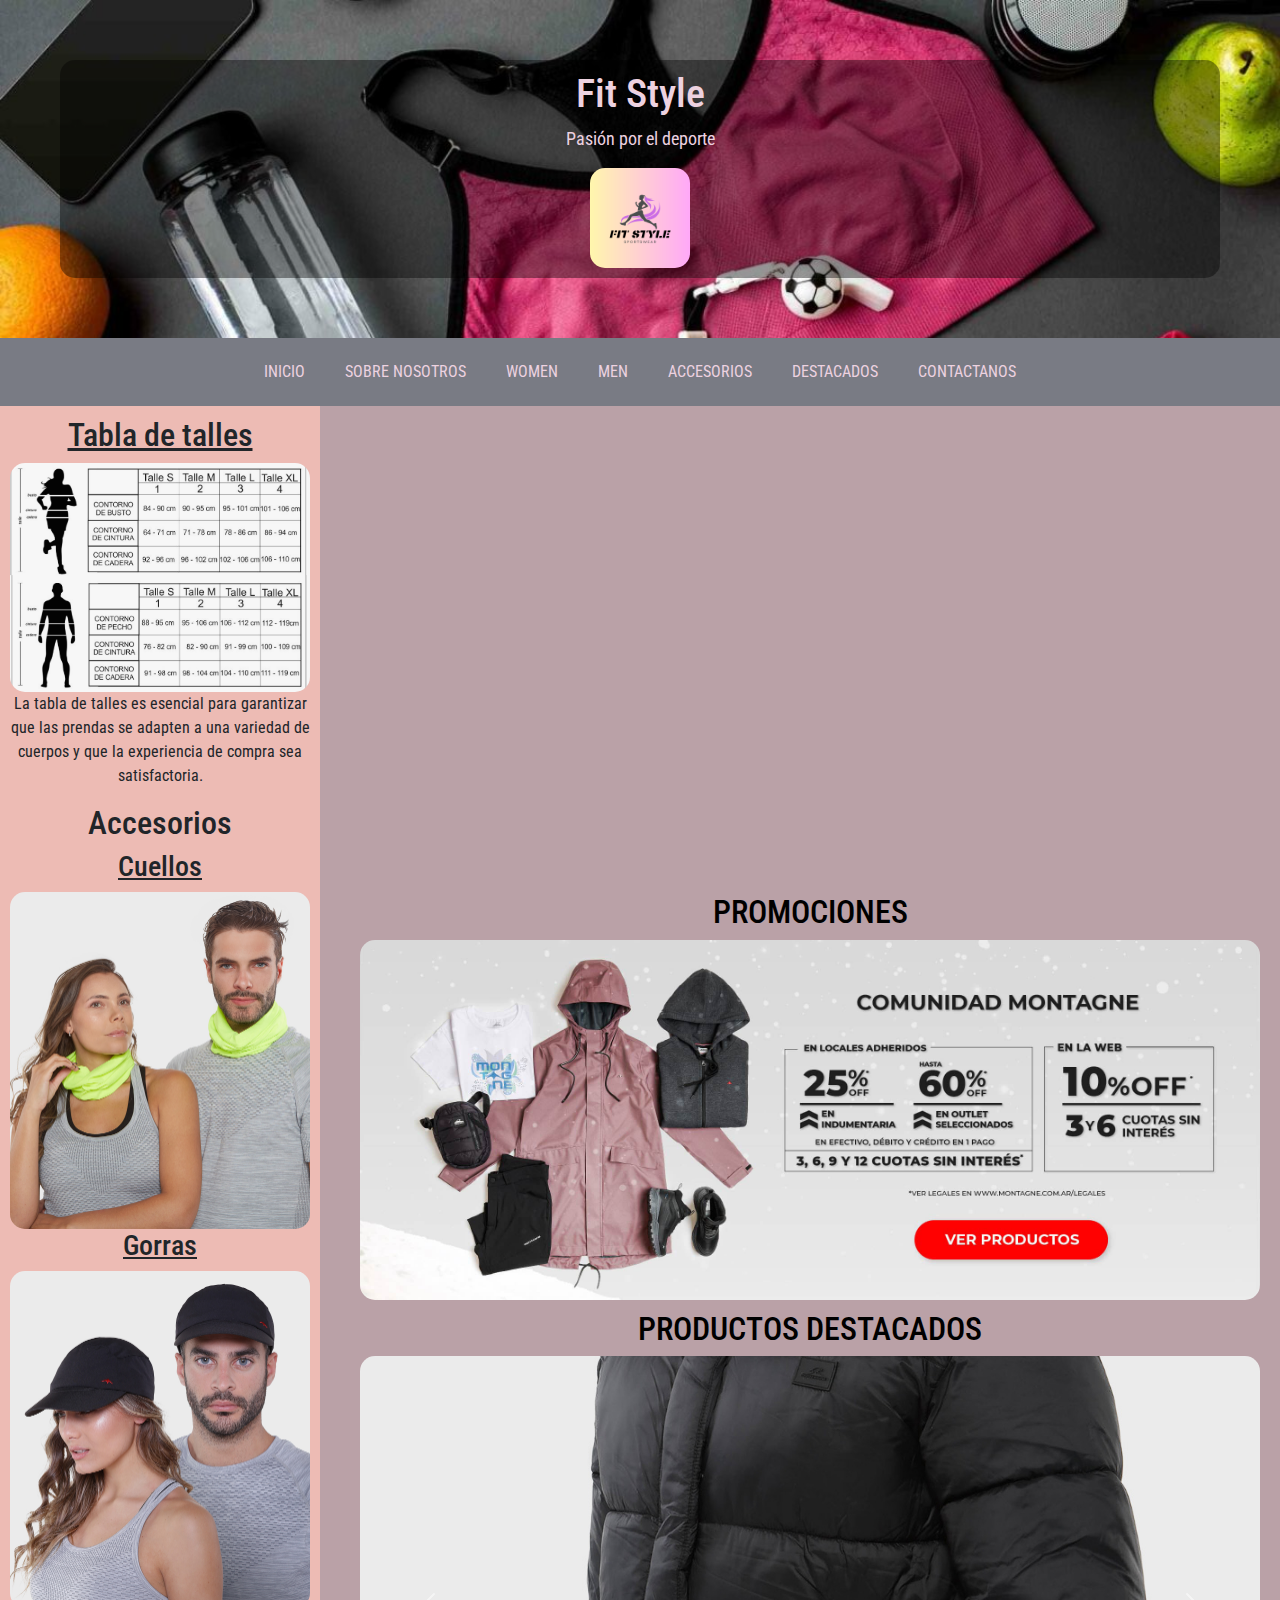
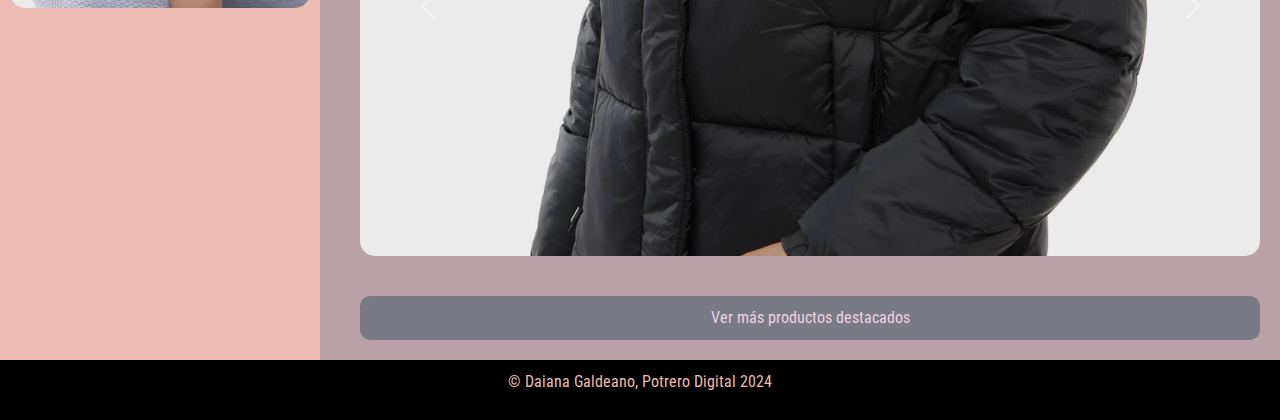
<file: index.html>
<!DOCTYPE html>
<html lang="en">
<head>
    <meta charset="UTF-8">
    <meta name="viewport" content="width=device-width, initial-scale=1.0">
    <title>Fit Style</title>
    <link href="https://cdn.jsdelivr.net/npm/bootstrap@5.3.3/dist/css/bootstrap.min.css" rel="stylesheet" integrity="sha384-QWTKZyjpPEjISv5WaRU9OFeRpok6YctnYmDr5pNlyT2bRjXh0JMhjY6hW+ALEwIH" crossorigin="anonymous">
    <link rel="icon" href="public/img/icon.png" type="image/png">
    <link rel="stylesheet" href="public/css/style.css">
</head>
<body>
    <!--HEADER-->
    <header>
        <div>
            <h1>Fit Style</h1>
            <p>Pasión por el deporte</p>
            <a href="#" class="icon"><img src="public/img/icon.png" alt=""></a>
        </div>
    </header>
    <!--BARRA NAV-->
    <nav class="navbar">
        <a href="#">INICIO</a>
        <a href="public/views/nosotros.html">SOBRE NOSOTROS</a>
        <a href="public/views/women.html">WOMEN</a>
        <a href="public/views/men.html">MEN</a>
        <a href="public/views/accesorios.html">ACCESORIOS</a>
        <a href="public/views/productos destacados.html">DESTACADOS</a>
        <a href="public/views/form.html">CONTACTANOS</a>
    </nav>
    <!--PARTE PRINCIPAL-->
    <div class="principal">
        <aside>
            <h2 class="asideTitle">Tabla de talles</h2>
            <a href="https://uvarox.com/guia-de-talles/" class="image"><img src="public/img/talles.png" alt=""></a>
            <p>La tabla de talles es esencial para garantizar que las prendas se adapten a una variedad de cuerpos y que la experiencia de compra sea satisfactoria.</p>
            <h2>Accesorios</h2>
            <h3 class="asideTitle">Cuellos</h3>
            <a href="public/views/accesorios.html" class="image"><img src="public/img/cuello-multifunctional-headwear.jpg" alt=""></a>
            <h3 class="asideTitle">Gorras</h3>
            <a href="public/views/accesorios.html" class="image"><img src="public/img/gorro-training-cap.jpg" alt=""></a>
        </aside>
        <main>
            <article>
                <div class="deporte-iframe">
                    <iframe width="560" height="315" src="https://www.youtube.com/embed/jURujyqb2CE?si=sQLCcxPqeVWb1jun" title="YouTube video player" frameborder="0" allow="accelerometer; autoplay; clipboard-write; encrypted-media; gyroscope; picture-in-picture; web-share" referrerpolicy="strict-origin-when-cross-origin" allowfullscreen></iframe>
                </div>
                <h2>PROMOCIONES</h2>
                <a href="public/views/productos destacados.html" class="image"><img src="public/img/banner-home-web-desktop-2000x800-50promo08072024.jpg" alt=""></a>
                <h2>PRODUCTOS DESTACADOS</h2>
                <div id="carouselExample" class="carousel slide" data-bs-ride="carousel">
                    <div class="carousel-inner">
                        <div class="carousel-item active">
                            <img src="public/img/abrigo.jpg" class="d-block w-100" alt="...">
                        </div>
                        <div class="carousel-item">
                            <img src="public/img/zap.jpg" class="d-block w-100" alt="...">
                        </div>
                        <div class="carousel-item">
                            <img src="public/img/campera-de-mujer-vayne.jpg" class="d-block w-100" alt="...">
                        </div>
                    </div>
                    <button class="carousel-control-prev" type="button" data-bs-target="#carouselExample" data-bs-slide="prev">
                        <span class="carousel-control-prev-icon" aria-hidden="true"></span>
                        <span class="visually-hidden">Previous</span>
                    </button>
                    <button class="carousel-control-next" type="button" data-bs-target="#carouselExample" data-bs-slide="next">
                        <span class="carousel-control-next-icon" aria-hidden="true"></span>
                        <span class="visually-hidden">Next</span>
                    </button>
                </div>
            </article>
            <a href="public/views/productos destacados.html" class="verMas">Ver más productos destacados</a>
        </main>
    </div>
    <!--FOOTER-->
    <footer>
        <p>&copy; Daiana Galdeano, Potrero Digital 2024</p>
    </footer>
    <!-- Bootstrap JS -->
    <script src="https://cdn.jsdelivr.net/npm/bootstrap@5.3.3/dist/js/bootstrap.bundle.min.js" integrity="sha384-YvpcrYf0tY3lHB60NNkmXc5s9fDVZLESaAA55NDzOxhy9GkcIdslK1eN7N6jIeHz" crossorigin="anonymous"></script>
</body>
</html>
</file>
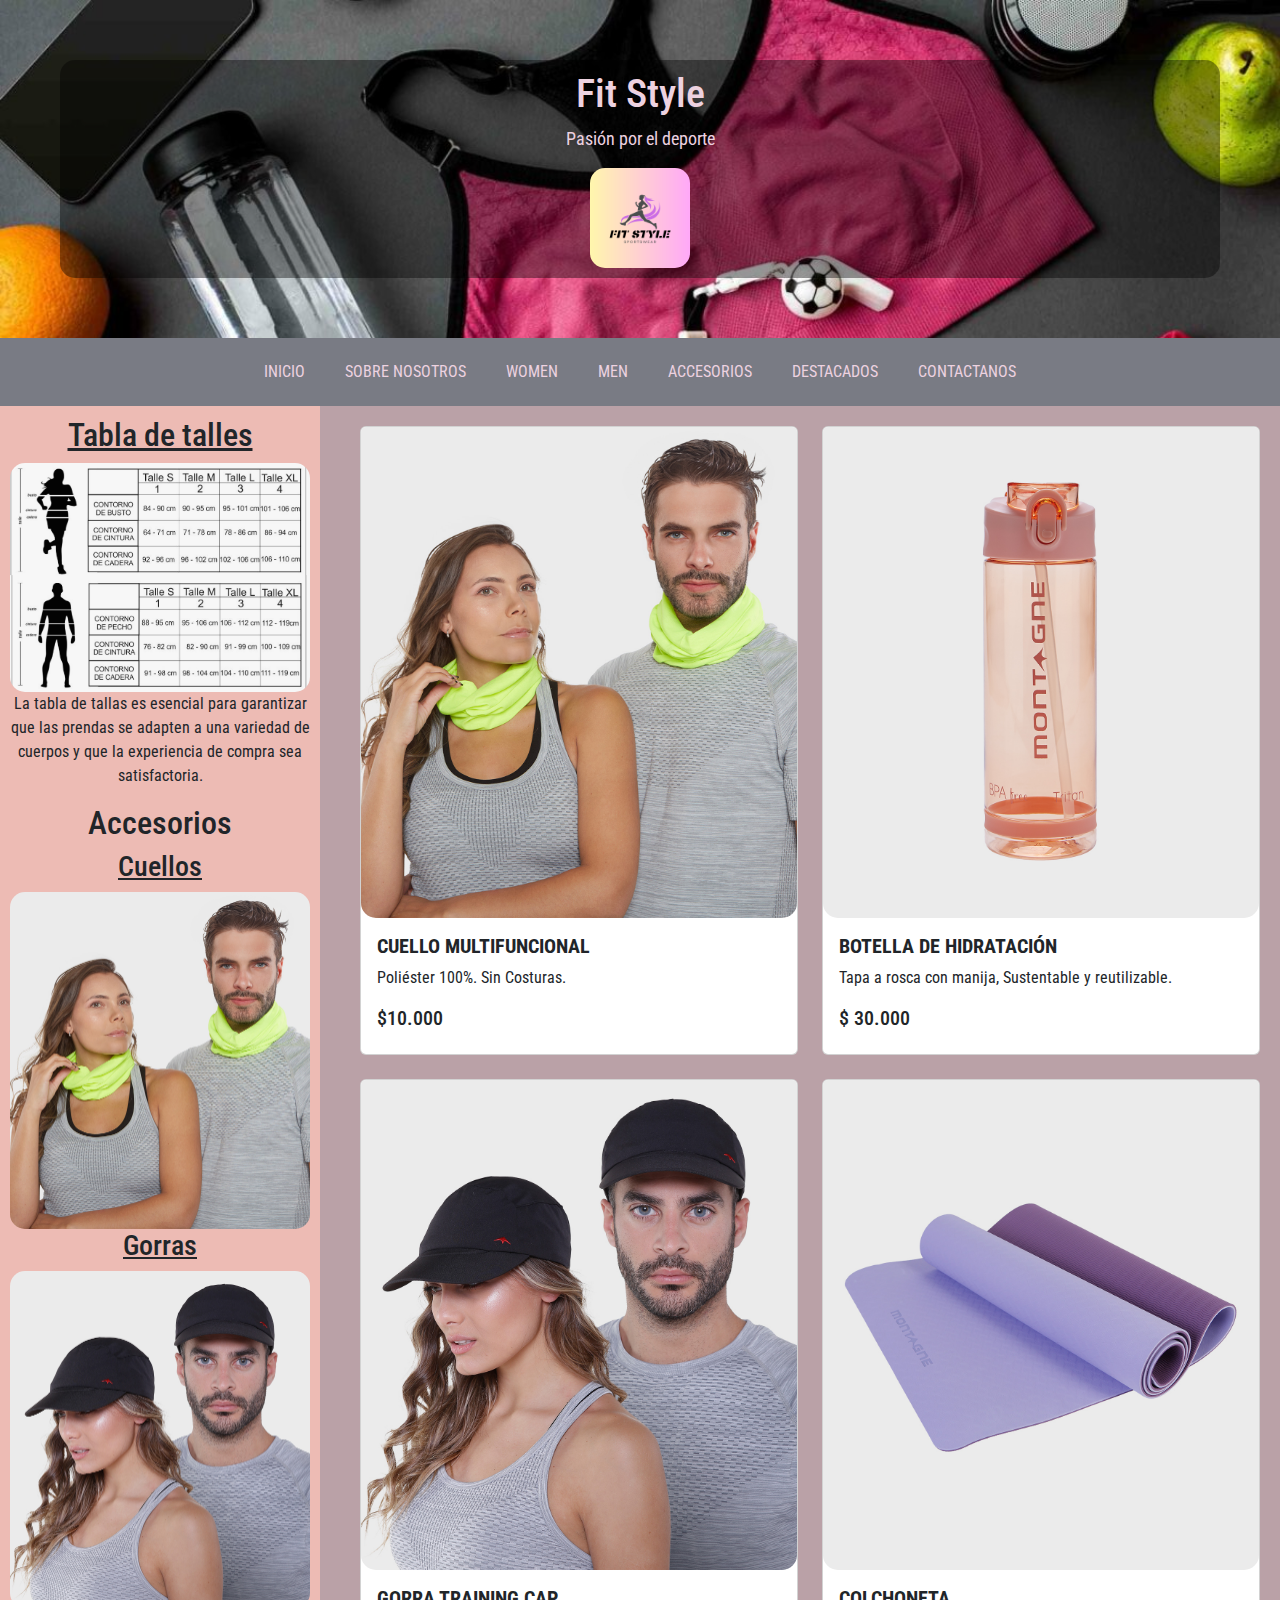
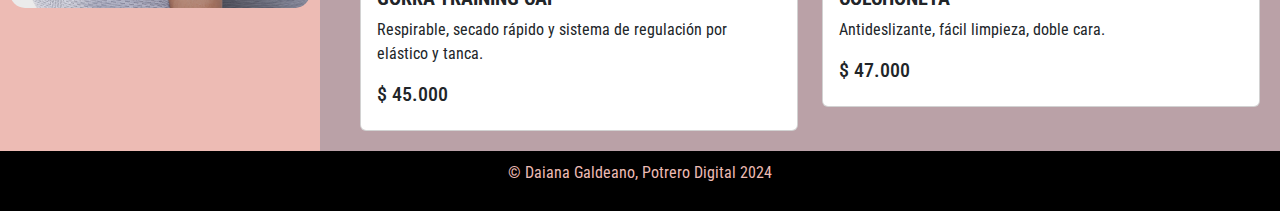
<file: public/views/accesorios.html>
<!DOCTYPE html>
<html lang="en">
<head>
    <meta charset="UTF-8">
    <meta name="viewport" content="width=device-width, initial-scale=1.0">
    <title>ACCESORIOS</title>
<!--bootstrap-->
    <link href="https://cdn.jsdelivr.net/npm/bootstrap@5.3.3/dist/css/bootstrap.min.css" rel="stylesheet" integrity="sha384-QWTKZyjpPEjISv5WaRU9OFeRpok6YctnYmDr5pNlyT2bRjXh0JMhjY6hW+ALEwIH" crossorigin="anonymous">
<!--bootstrap-->
    <link rel="stylesheet" href="../css/style.css">
    <link rel="icon" href="../img/icon.png" type="image/png">
</head>
<body>
<!--HEADER-->
     <header>
        <div>
            <h1>Fit Style</h1>
            <p>Pasión por el deporte</p>
            <a href="../../index.html" class="icon"><img src="../img/icon.png" alt=""></a>
        </div>
    </header>
<!--BARRA NAV-->
<nav class="navbar">
    <a href="../../index.html">INICIO</a>
    <a href="../views/nosotros.html">SOBRE NOSOTROS</a>
    <a href="../views/women.html">WOMEN</a>
    <a href="../views/men.html">MEN</a>
    <a href="#">ACCESORIOS</a>
    <a href="../views/productos destacados.html">DESTACADOS</a>
    <a href="../views/form.html">CONTACTANOS</a>
</nav>
 <!--PARTE PRINCIPAL-->
 <div class="principal">
    <aside>
        <h2 class="asideTitle">Tabla de talles</h2>
        <a href="https://uvarox.com/guia-de-talles/"class="image"><img src="../img/talles.png" alt=""></a>
        <p>La tabla de tallas es esencial para garantizar que las prendas se adapten a una variedad de cuerpos y que la experiencia de compra sea satisfactoria.</p>
        <h2>Accesorios</h2>
        <h3 class="asideTitle">Cuellos</h3>
        <a href="#" class="image"> <img src="../img/cuello-multifunctional-headwear.jpg" alt=""></a>
        <h3 class="asideTitle">Gorras</h3>
        <a href="#" class="image"> <img src="../img/gorro-training-cap.jpg" alt=""></a>
    </aside>
    <main>
        <div class="row row-cols-1 row-cols-md-2 g-4">
            <div class="col">
              <div class="card">
                <img src="../img/cuello-multifunctional-headwear.jpg" class="card-img-top" alt="...">
                <div class="card-body">
                  <h5 class="card-title">Cuello Multifuncional</h5>
                  <p class="card-text"> Poliéster 100%. Sin Costuras. </p>
                  <h5>$10.000</h5>
            

                </div>
              </div>
            </div>
            <div class="col">
              <div class="card">
                <img src="../img/botella-de-hidratacion-750-ml-con-manija.jpg" class="card-img-top" alt="...">
                <div class="card-body">
                  <h5 class="card-title">Botella de Hidratación </h5>
                  <p class="card-text">Tapa a rosca con manija, Sustentable y reutilizable. </p>
                  <h5>$ 30.000</h5>
                
                </div>
              </div>
            </div>
            <div class="col">
              <div class="card">
                <img src="../img/gorro-training-cap.jpg" class="card-img-top" alt="...">
                <div class="card-body">
                  <h5 class="card-title">Gorra Training Cap</h5>
                  <p class="card-text"> Respirable, secado rápido y sistema de regulación por elástico y tanca.</p>
                  <h5>$ 45.000</h5>
                </div>
              </div>
            </div>
            <div class="col">
              <div class="card">
                <img src="../img/colchoneta-mat-prana.jpg" class="card-img-top" alt="...">
                <div class="card-body">
                  <h5 class="card-title">Colchoneta </h5>
                  <p class="card-text">Antideslizante, fácil limpieza, doble cara.</p>
                  <h5>$ 47.000</h5>
                </div>
              </div>
            </div>
          </div>
    </main>
</div>
<!--FOOTER-->
<footer>
    <p>&copy; Daiana Galdeano, Potrero Digital 2024</p>
</footer>
<!-- Bootstrap JS -->
<script src="https://cdn.jsdelivr.net/npm/bootstrap@5.3.3/dist/js/bootstrap.bundle.min.js" integrity="sha384-YvpcrYf0tY3lHB60NNkmXc5s9fDVZLESaAA55NDzOxhy9GkcIdslK1eN7N6jIeHz" crossorigin="anonymous"></script>
</body>
</html>
</file>
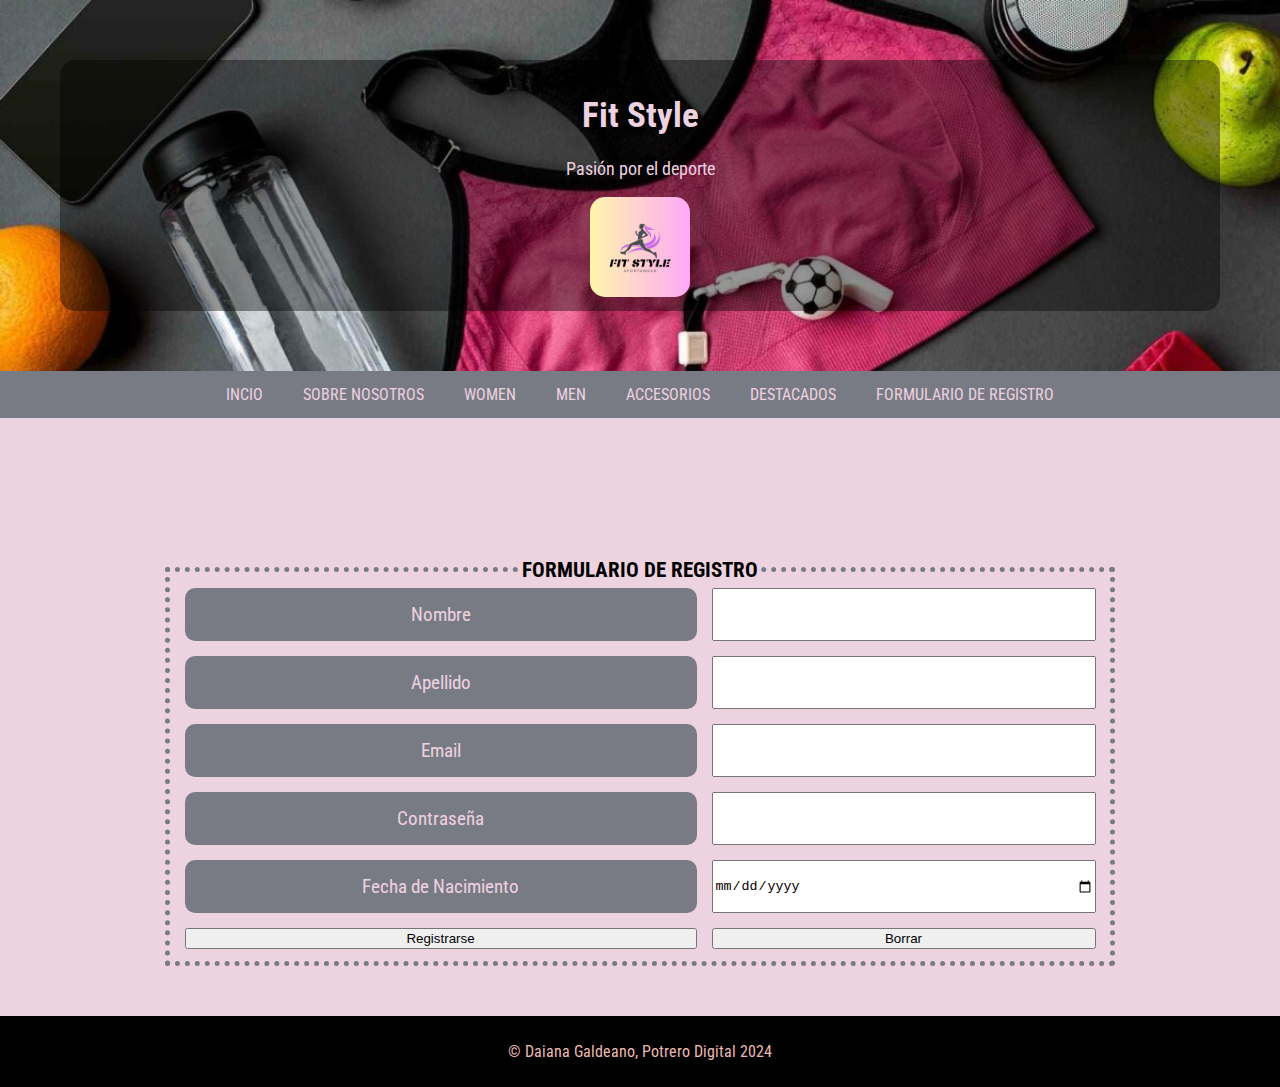
<file: public/views/form.html>
<!DOCTYPE html>
<html lang="en">
<head>
    <meta charset="UTF-8">
    <meta name="viewport" content="width=device-width, initial-scale=1.0">
    <title>FORMULARIO DE REGISTRO</title>
    <link rel="stylesheet" href="../css/style.css">
    <link rel="icon" href="../img/icon.png" type="image/png">
</head>
<body>
    <!-- header -->
    <header>
        <div>
            <h1>Fit Style</h1>
            <p>Pasión por el deporte</p>
            <a href="../../index.html" class="icon"><img src="../img/icon.png" alt=""></a>
        </div>
    </header>
    <!-- navbar -->
    <nav class="navbar">
        <a href="../../index.html">INCIO</a>
        <a href="../views/nosotros.html">SOBRE NOSOTROS</a>
        <a href="women.html">WOMEN</a>
        <a href="men.html">MEN</a>
        <a href="../views/accesorios.html">ACCESORIOS</a>
        <a href="../views/productos destacados.html">DESTACADOS</a>
        <a href="#">FORMULARIO DE REGISTRO</a>
    </nav>
    <!-- formulario -->
    <form action="">
        <fieldset>
            <legend>Formulario de Registro</legend>
            <label for="nombre">Nombre</label>
            <input type="text" name="nombre" id="nombre" required>
            <label for="apellido">Apellido</label>
            <input type="text" name="apellido" id="apellido" required>
            <label for="email">Email</label>
            <input type="email" name="email" id="email" required>
            <label for="pass">Contraseña</label>
            <input type="password" name="pass" id="pass" required>
            <label for="fecha">Fecha de Nacimiento</label>
            <input type="date" name="fecha" id="fecha">
            <input type="submit" value="Registrarse">
            <input type="reset" value="Borrar">
        </fieldset>
    </form>

    <!-- footer -->
    <footer>
        <p>&copy; Daiana Galdeano, Potrero Digital 2024</p>
    </footer>
</body>
</html>
</file>
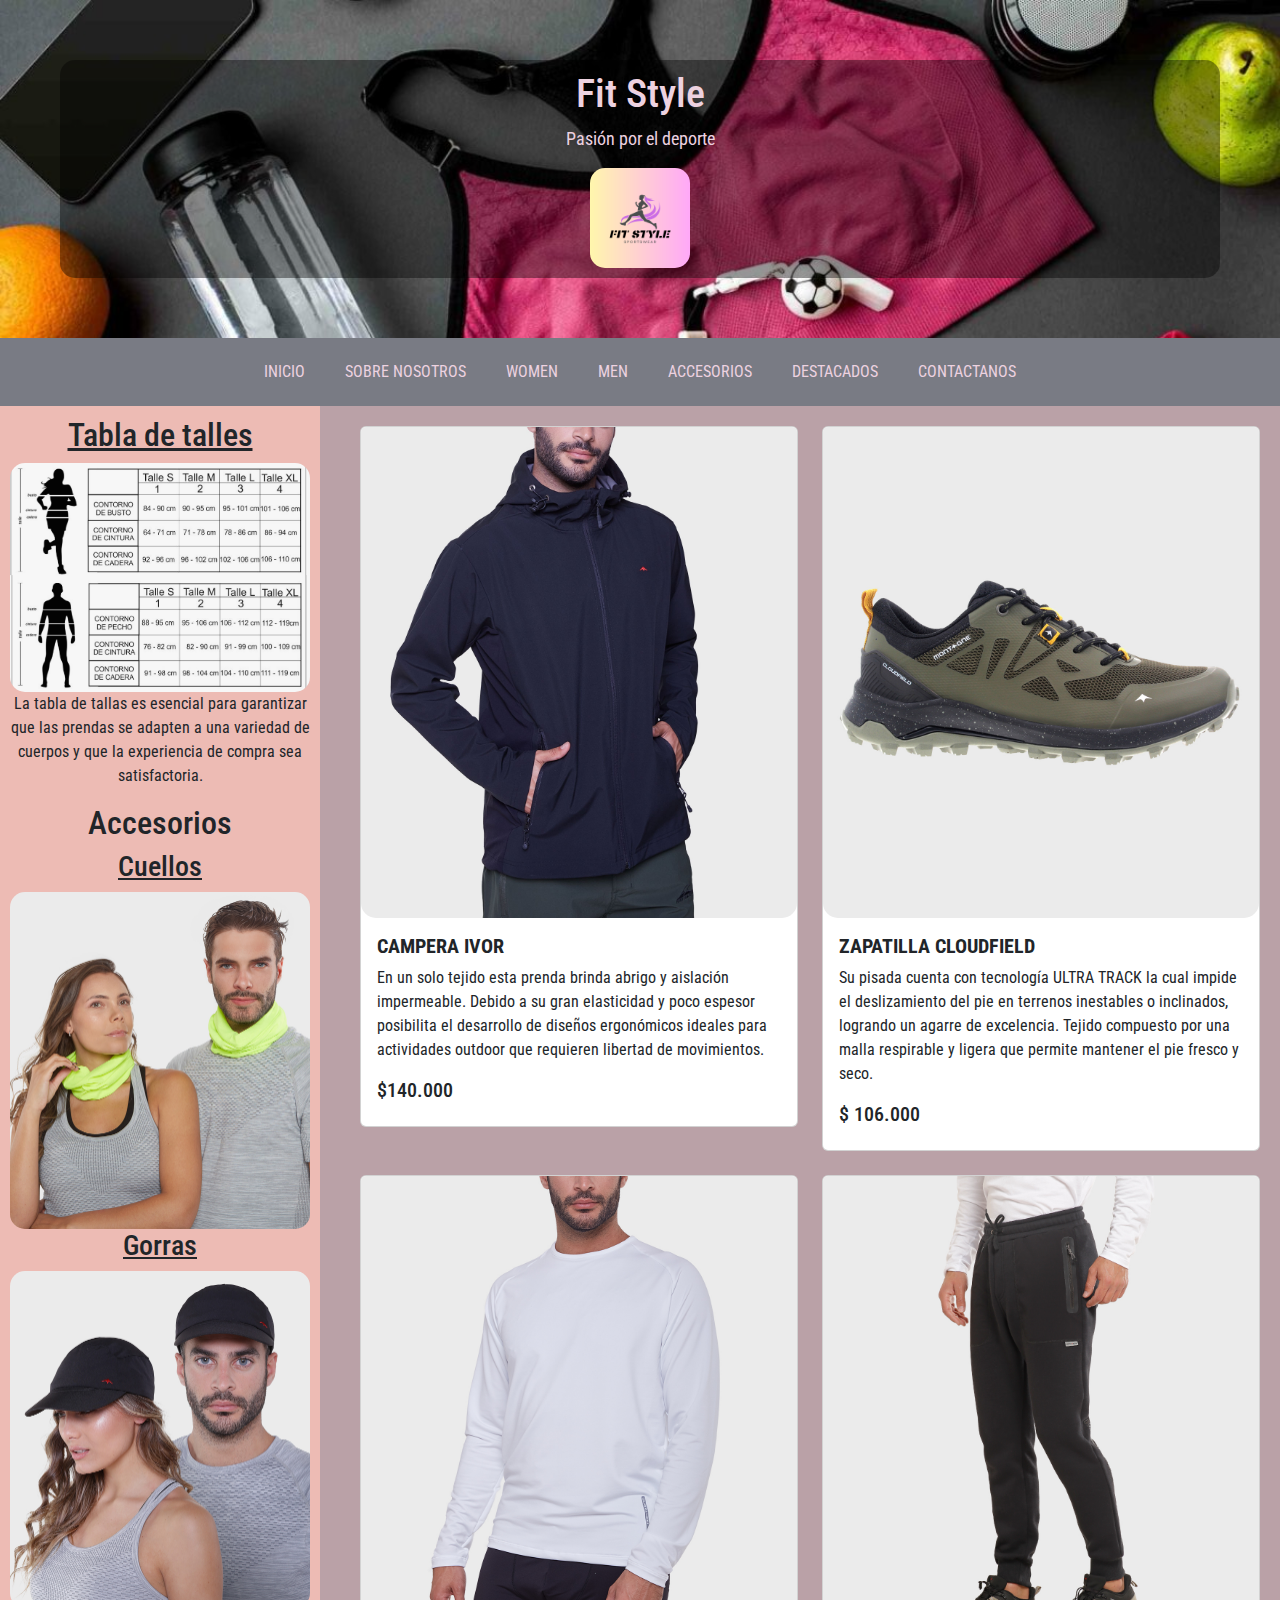
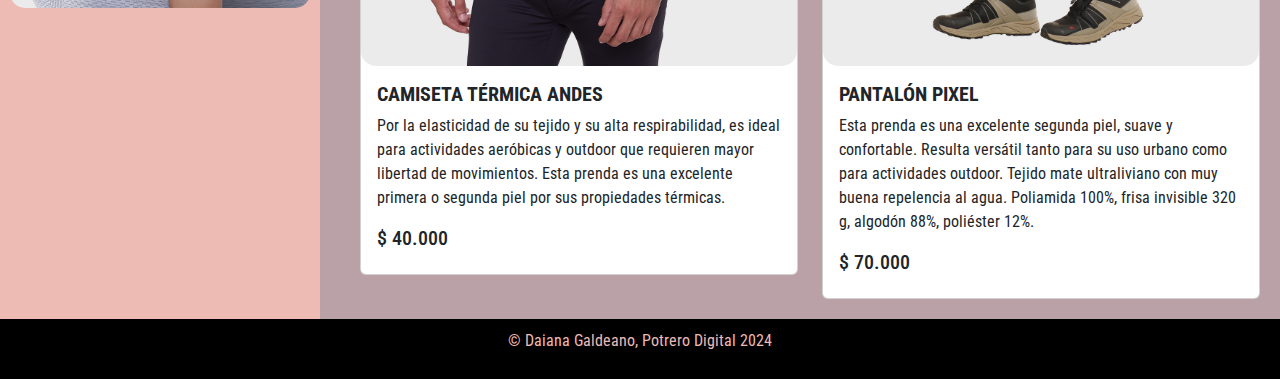
<file: public/views/men.html>
<!DOCTYPE html>
<html lang="en">
<head>
    <meta charset="UTF-8">
    <meta name="viewport" content="width=device-width, initial-scale=1.0">
    <title>MEN</title>
<!--bootstrap-->
    <link href="https://cdn.jsdelivr.net/npm/bootstrap@5.3.3/dist/css/bootstrap.min.css" rel="stylesheet" integrity="sha384-QWTKZyjpPEjISv5WaRU9OFeRpok6YctnYmDr5pNlyT2bRjXh0JMhjY6hW+ALEwIH" crossorigin="anonymous">
<!--bootstrap-->
    <link rel="stylesheet" href="../css/style.css">
    <link rel="icon" href="../img/icon.png" type="image/png">
</head>
<body>
<!--HEADER-->
     <header>
        <div>
            <h1>Fit Style</h1>
            <p>Pasión por el deporte</p>
            <a href="../../index.html" class="icon"><img src="../img/icon.png" alt=""></a>
        </div>
    </header>
<!--BARRA NAV-->
<nav class="navbar">
    <a href="../../index.html">INICIO</a>
    <a href="../views/nosotros.html">SOBRE NOSOTROS</a>
    <a href="../views/women.html">WOMEN</a>
    <a href="#">MEN</a>
    <a href="../views/accesorios.html">ACCESORIOS</a>
    <a href="../views/productos destacados.html">DESTACADOS</a>
    <a href="../views/form.html">CONTACTANOS</a>
</nav>
 <!--PARTE PRINCIPAL-->
 <div class="principal">
    <aside>
        <h2 class="asideTitle">Tabla de talles</h2>
        <a href="https://uvarox.com/guia-de-talles/"class="image"><img src="../img/talles.png" alt=""></a>
        <p>La tabla de tallas es esencial para garantizar que las prendas se adapten a una variedad de cuerpos y que la experiencia de compra sea satisfactoria.</p>
        <h2>Accesorios</h2>
        <h3 class="asideTitle">Cuellos</h3>
        <a href="../views/accesorios.html" class="image"> <img src="../img/cuello-multifunctional-headwear.jpg" alt=""></a>
        <h3 class="asideTitle">Gorras</h3>
        <a href="../views/accesorios.html" class="image"> <img src="../img/gorro-training-cap.jpg" alt=""></a>
    </aside>
    <main>
        <div class="row row-cols-1 row-cols-md-2 g-4">
            <div class="col">
              <div class="card">
                <img src="../img/campera-de-hombre-ivor.jpg" class="card-img-top" alt="...">
                <div class="card-body">
                  <h5 class="card-title">Campera Ivor</h5>
                  <p class="card-text"> En un solo tejido esta prenda brinda abrigo y aislación impermeable. Debido a su gran elasticidad y poco espesor posibilita el desarrollo de diseños ergonómicos ideales para actividades outdoor que requieren libertad de movimientos.</p>
                  <h5>$140.000</h5>
            

                </div>
              </div>
            </div>
            <div class="col">
              <div class="card">
                <img src="../img/zapatillas-de-hombre-cloudfield.jpg" class="card-img-top" alt="...">
                <div class="card-body">
                  <h5 class="card-title">Zapatilla Cloudfield</h5>
                  <p class="card-text"> Su pisada cuenta con tecnología ULTRA TRACK la cual impide el deslizamiento del pie en terrenos inestables o inclinados, logrando un agarre de excelencia. Tejido compuesto por una malla respirable y ligera que permite mantener el pie fresco y seco.</p>
                  <h5>$ 106.000</h5>
                
                </div>
              </div>
            </div>
            <div class="col">
              <div class="card">
                <img src="../img/camiseta-termica-de-hombre-andes.jpg" class="card-img-top" alt="...">
                <div class="card-body">
                  <h5 class="card-title">Camiseta Térmica Andes</h5>
                  <p class="card-text"> Por la elasticidad de su tejido y su alta respirabilidad, es ideal para actividades aeróbicas y outdoor que requieren mayor libertad de movimientos. Esta prenda es una excelente primera o segunda piel por sus propiedades térmicas.</p>
                  <h5>$ 40.000</h5>
                </div>
              </div>
            </div>
            <div class="col">
              <div class="card">
                <img src="../img/pantalon-de-hombre-pixel.jpg" class="card-img-top" alt="...">
                <div class="card-body">
                  <h5 class="card-title">Pantalón Pixel</h5>
                  <p class="card-text">Esta prenda es una excelente segunda piel, suave y confortable. Resulta versátil tanto para su uso urbano como para actividades outdoor. Tejido mate ultraliviano con muy buena repelencia al agua. Poliamida 100%, frisa invisible 320 g, algodón 88%, poliéster 12%.</p>
                  <h5>$ 70.000</h5>
                </div>
              </div>
            </div>
          </div>
    </main>
</div>
<!--FOOTER-->
<footer>
    <p>&copy; Daiana Galdeano, Potrero Digital 2024</p>
</footer>
<!-- Bootstrap JS -->
<script src="https://cdn.jsdelivr.net/npm/bootstrap@5.3.3/dist/js/bootstrap.bundle.min.js" integrity="sha384-YvpcrYf0tY3lHB60NNkmXc5s9fDVZLESaAA55NDzOxhy9GkcIdslK1eN7N6jIeHz" crossorigin="anonymous"></script>
</body>
</html>
</file>
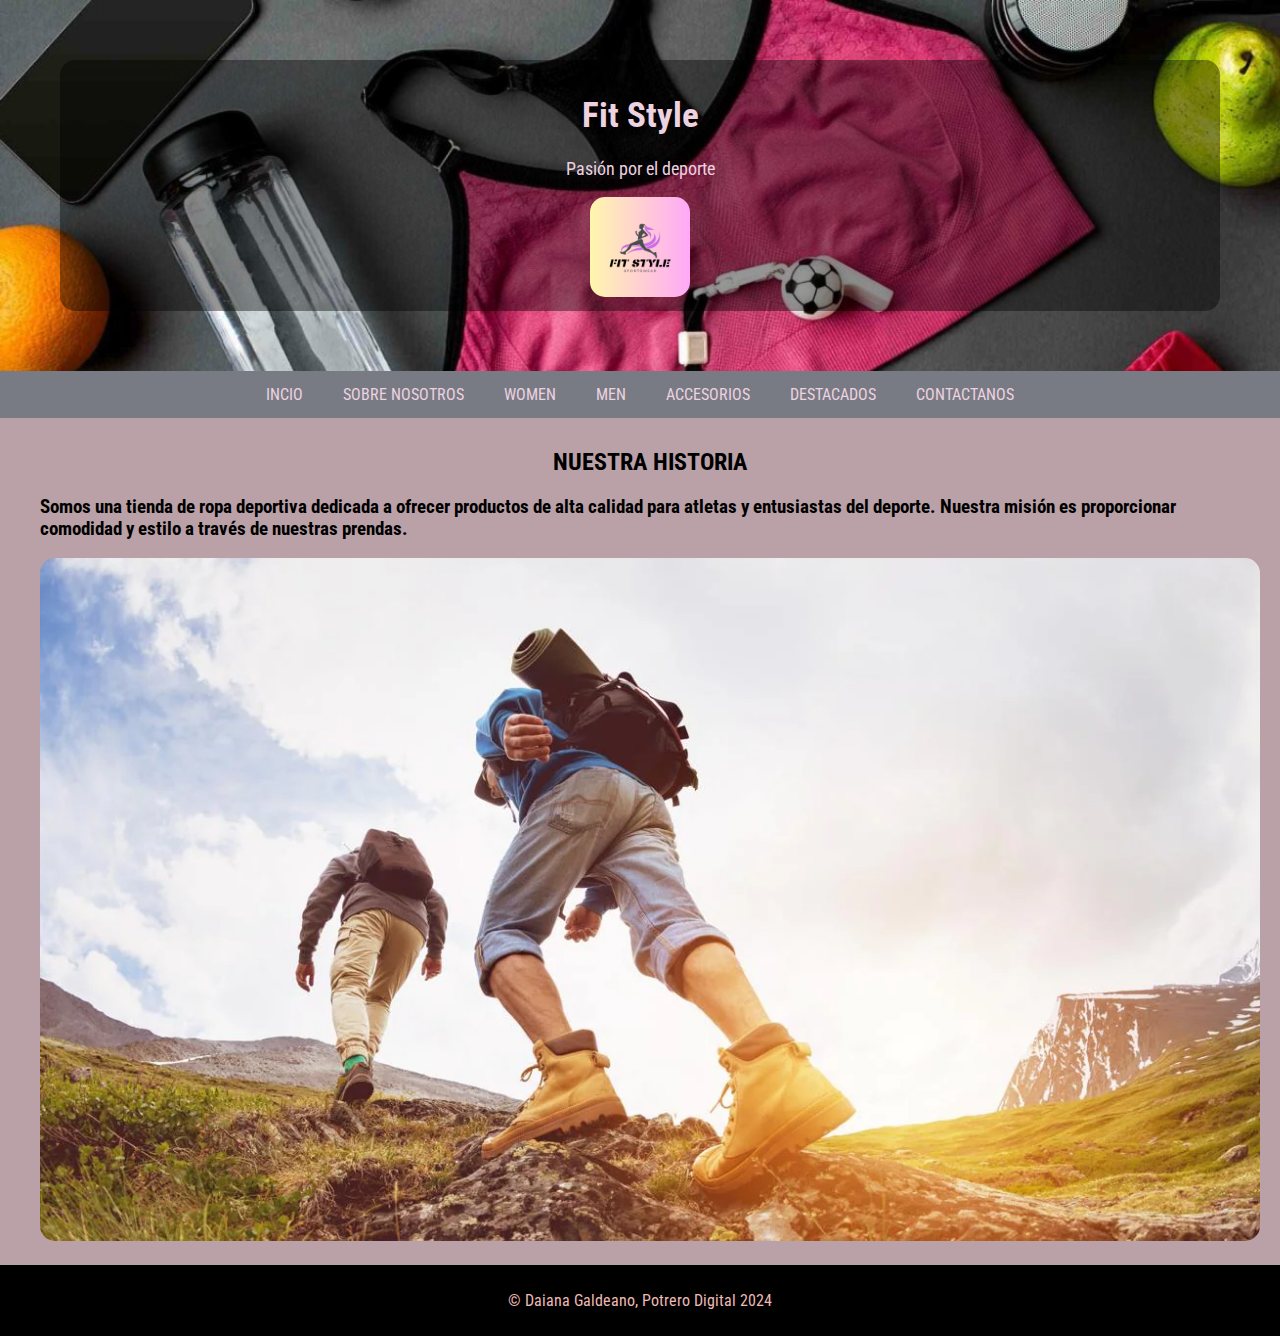
<file: public/views/nosotros.html>
<!DOCTYPE html>
<html lang="en">
<head>
    <meta charset="UTF-8">
    <meta name="viewport" content="width=device-width, initial-scale=1.0">
    <title>NOSOTROS</title>
    <link rel="stylesheet" href="../css/style.css">
    <link rel="icon" href="../img/icon.png" type="image/png">
</head>
<body>
    <!-- header -->
    <header>
        <div>
            <h1>Fit Style</h1>
            <p>Pasión por el deporte</p>
            <a href="../../index.html" class="icon"><img src="../img/icon.png" alt=""></a>
        </div>
    </header>
    <!-- navbar -->
    <nav class="navbar">
        <a href="../../index.html">INCIO</a>
        <a href="#">SOBRE NOSOTROS</a>
        <a href="women.html">WOMEN</a>
        <a href="men.html">MEN</a>
        <a href="../views/accesorios.html">ACCESORIOS</a>
        <a href="../views/productos destacados.html">DESTACADOS</a>
        <a href="../views/form.html">CONTACTANOS</a>
    </nav>
   <!--PARTE PRINCIPAL-->
    <main>
            <h2>NUESTRA HISTORIA</h2>
            <h3>Somos una tienda de ropa deportiva dedicada a ofrecer productos de alta calidad para atletas y entusiastas del deporte. Nuestra misión es proporcionar comodidad y estilo a través de nuestras prendas. </h3>
            <img src="../img/trekking-kte--1248x698@abc.webp" alt="">
    </main>
</div>
<!--FOOTER-->
<footer>
    <p>&copy; Daiana Galdeano, Potrero Digital 2024</p>
</footer>
</body>
</html>
</file>
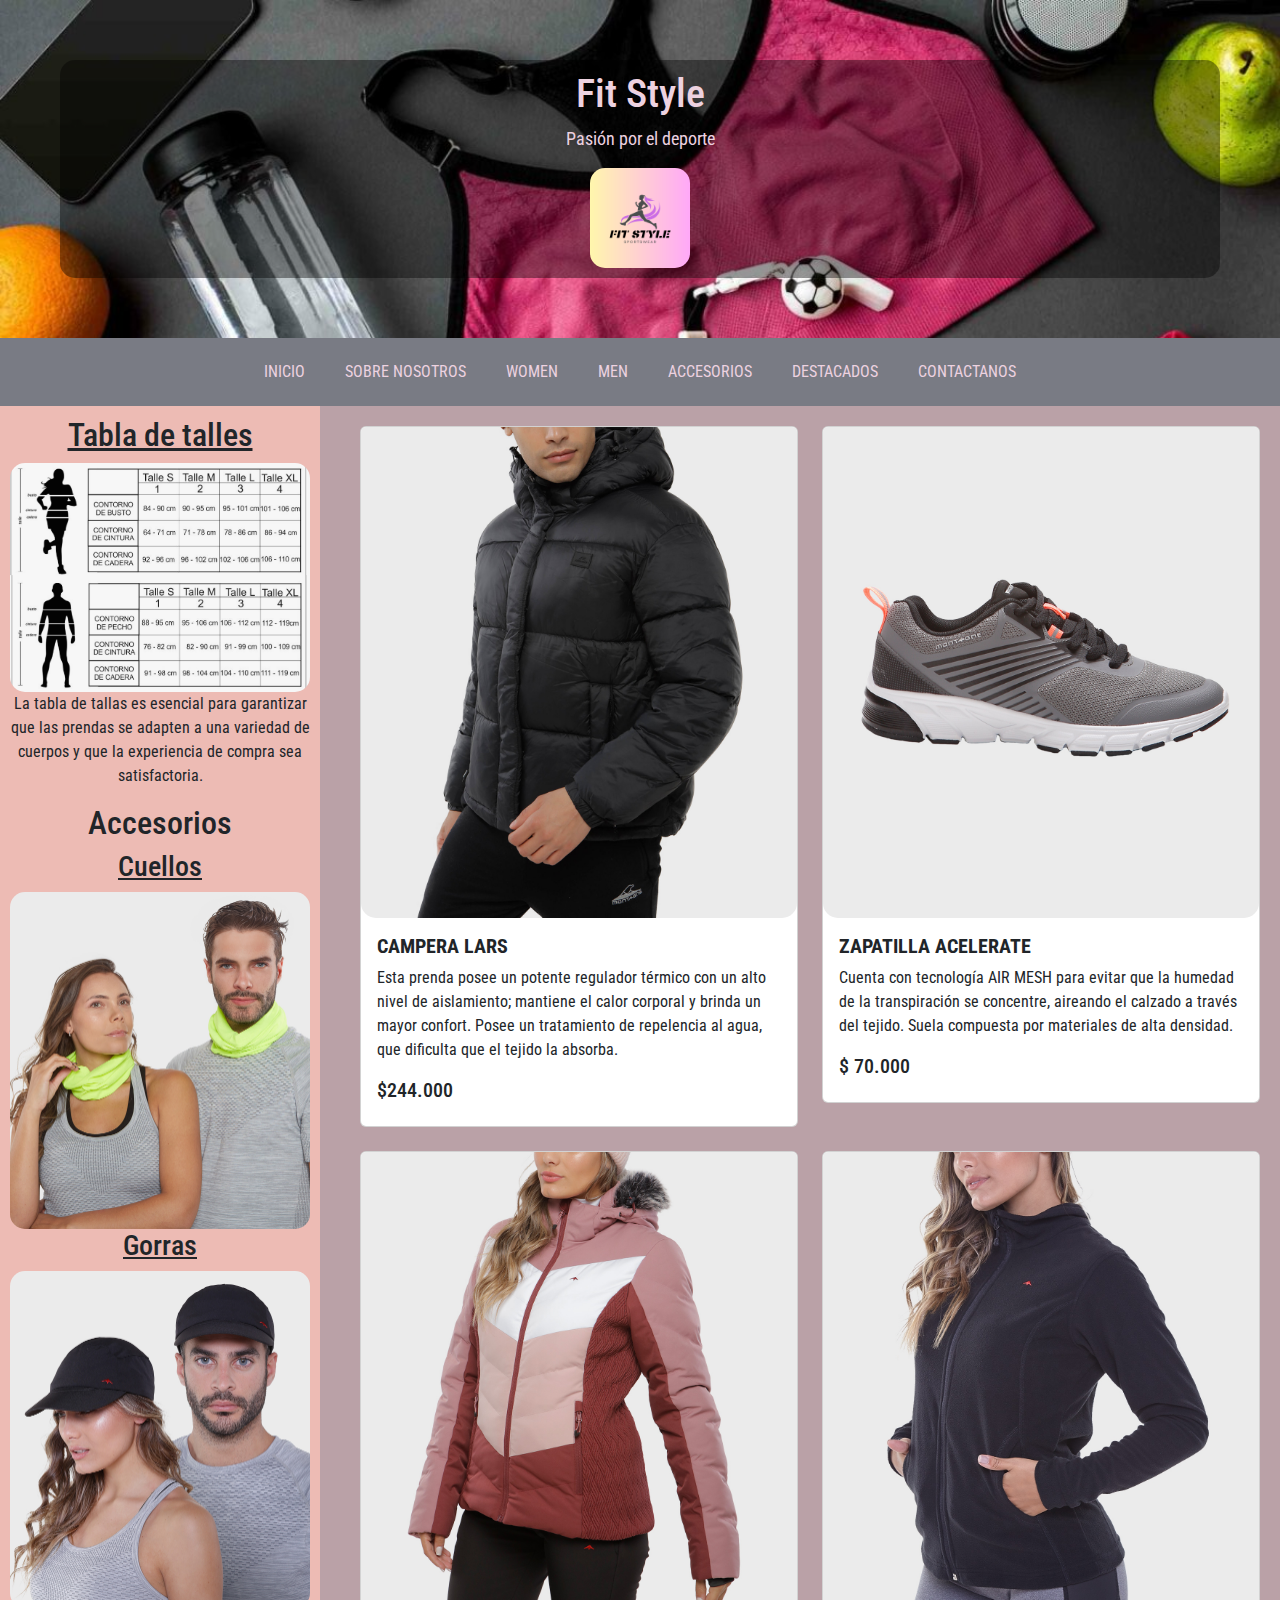
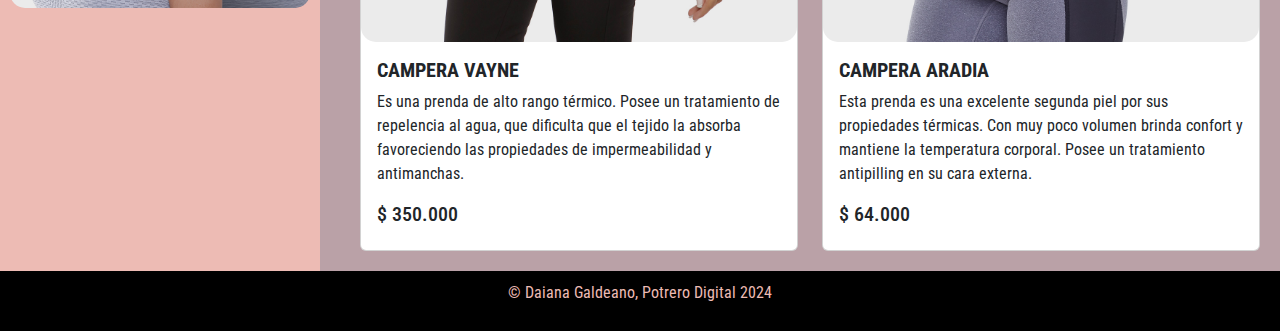
<file: public/views/productos destacados.html>
<!DOCTYPE html>
<html lang="en">
<head>
    <meta charset="UTF-8">
    <meta name="viewport" content="width=device-width, initial-scale=1.0">
    <title>DESTACADOS</title>
<!--bootstrap-->
    <link href="https://cdn.jsdelivr.net/npm/bootstrap@5.3.3/dist/css/bootstrap.min.css" rel="stylesheet" integrity="sha384-QWTKZyjpPEjISv5WaRU9OFeRpok6YctnYmDr5pNlyT2bRjXh0JMhjY6hW+ALEwIH" crossorigin="anonymous">
<!--bootstrap-->
    <link rel="stylesheet" href="../css/style.css">
    <link rel="icon" href="../img/icon.png" type="image/png">
</head>
<body>
<!--HEADER-->
     <header>
        <div>
            <h1>Fit Style</h1>
            <p>Pasión por el deporte</p>
            <a href="../../index.html" class="icon"><img src="../img/icon.png" alt=""></a>
        </div>
    </header>
<!--BARRA NAV-->
<nav class="navbar">
    <a href="../../index.html">INICIO</a>
    <a href="../views/nosotros.html">SOBRE NOSOTROS</a>
    <a href="../views/women.html">WOMEN</a>
    <a href="../views/men.html">MEN</a>
    <a href="../views/accesorios.html">ACCESORIOS</a>
    <a href="#">DESTACADOS</a>
    <a href="../views/form.html">CONTACTANOS</a>
</nav>
 <!--PARTE PRINCIPAL-->
 <div class="principal">
    <aside>
        <h2 class="asideTitle">Tabla de talles</h2>
        <a href="https://uvarox.com/guia-de-talles/"class="image"><img src="../img/talles.png" alt=""></a>
        <p>La tabla de tallas es esencial para garantizar que las prendas se adapten a una variedad de cuerpos y que la experiencia de compra sea satisfactoria.</p>
        <h2>Accesorios</h2>
        <h3 class="asideTitle">Cuellos</h3>
        <a href="../views/accesorios.html" class="image"> <img src="../img/cuello-multifunctional-headwear.jpg" alt=""></a>
        <h3 class="asideTitle">Gorras</h3>
        <a href="../views/accesorios.html" class="image"> <img src="../img/gorro-training-cap.jpg" alt=""></a>
    </aside>
    <main>
        <div class="row row-cols-1 row-cols-md-2 g-4">
            <div class="col">
              <div class="card">
                <img src="../img/abrigo.jpg" class="card-img-top" alt="...">
                <div class="card-body">
                  <h5 class="card-title">Campera Lars</h5>
                  <p class="card-text">Esta prenda posee un potente regulador térmico con un alto nivel de aislamiento; mantiene el calor corporal y brinda un mayor confort. Posee un tratamiento de repelencia al agua, que dificulta que el tejido la absorba.</p>
                  <h5>$244.000</h5>
            

                </div>
              </div>
            </div>
            <div class="col">
              <div class="card">
                <img src="../img/zap.jpg" class="card-img-top" alt="...">
                <div class="card-body">
                  <h5 class="card-title">Zapatilla Acelerate </h5>
                  <p class="card-text">Cuenta con tecnología AIR MESH para evitar que la humedad de la transpiración se concentre, aireando el calzado a través del tejido. Suela compuesta por materiales de alta densidad. </p>
                  <h5>$ 70.000</h5>
                
                </div>
              </div>
            </div>
            <div class="col">
              <div class="card">
                <img src="../img/campera-de-mujer-vayne.jpg" class="card-img-top" alt="...">
                <div class="card-body">
                  <h5 class="card-title">Campera Vayne</h5>
                  <p class="card-text"> Es una prenda de alto rango térmico. Posee un tratamiento de repelencia al agua, que dificulta que el tejido la absorba favoreciendo las propiedades de impermeabilidad y antimanchas.</p>
                  <h5>$ 350.000</h5>
                </div>
              </div>
            </div>
            <div class="col">
              <div class="card">
                <img src="../img/campera-de-mujer-aradia.jpg" class="card-img-top" alt="...">
                <div class="card-body">
                  <h5 class="card-title">Campera Aradia</h5>
                  <p class="card-text">Esta prenda es una excelente segunda piel por sus propiedades térmicas. Con muy poco volumen brinda confort y mantiene la temperatura corporal. Posee un tratamiento antipilling en su cara externa.</p>
                  <h5>$ 64.000</h5>
                </div>
              </div>
            </div>
          </div>
    </main>
</div>
<!--FOOTER-->
<footer>
    <p>&copy; Daiana Galdeano, Potrero Digital 2024</p>
</footer>
<!-- Bootstrap JS -->
<script src="https://cdn.jsdelivr.net/npm/bootstrap@5.3.3/dist/js/bootstrap.bundle.min.js" integrity="sha384-YvpcrYf0tY3lHB60NNkmXc5s9fDVZLESaAA55NDzOxhy9GkcIdslK1eN7N6jIeHz" crossorigin="anonymous"></script>
</body>
</html>
</file>
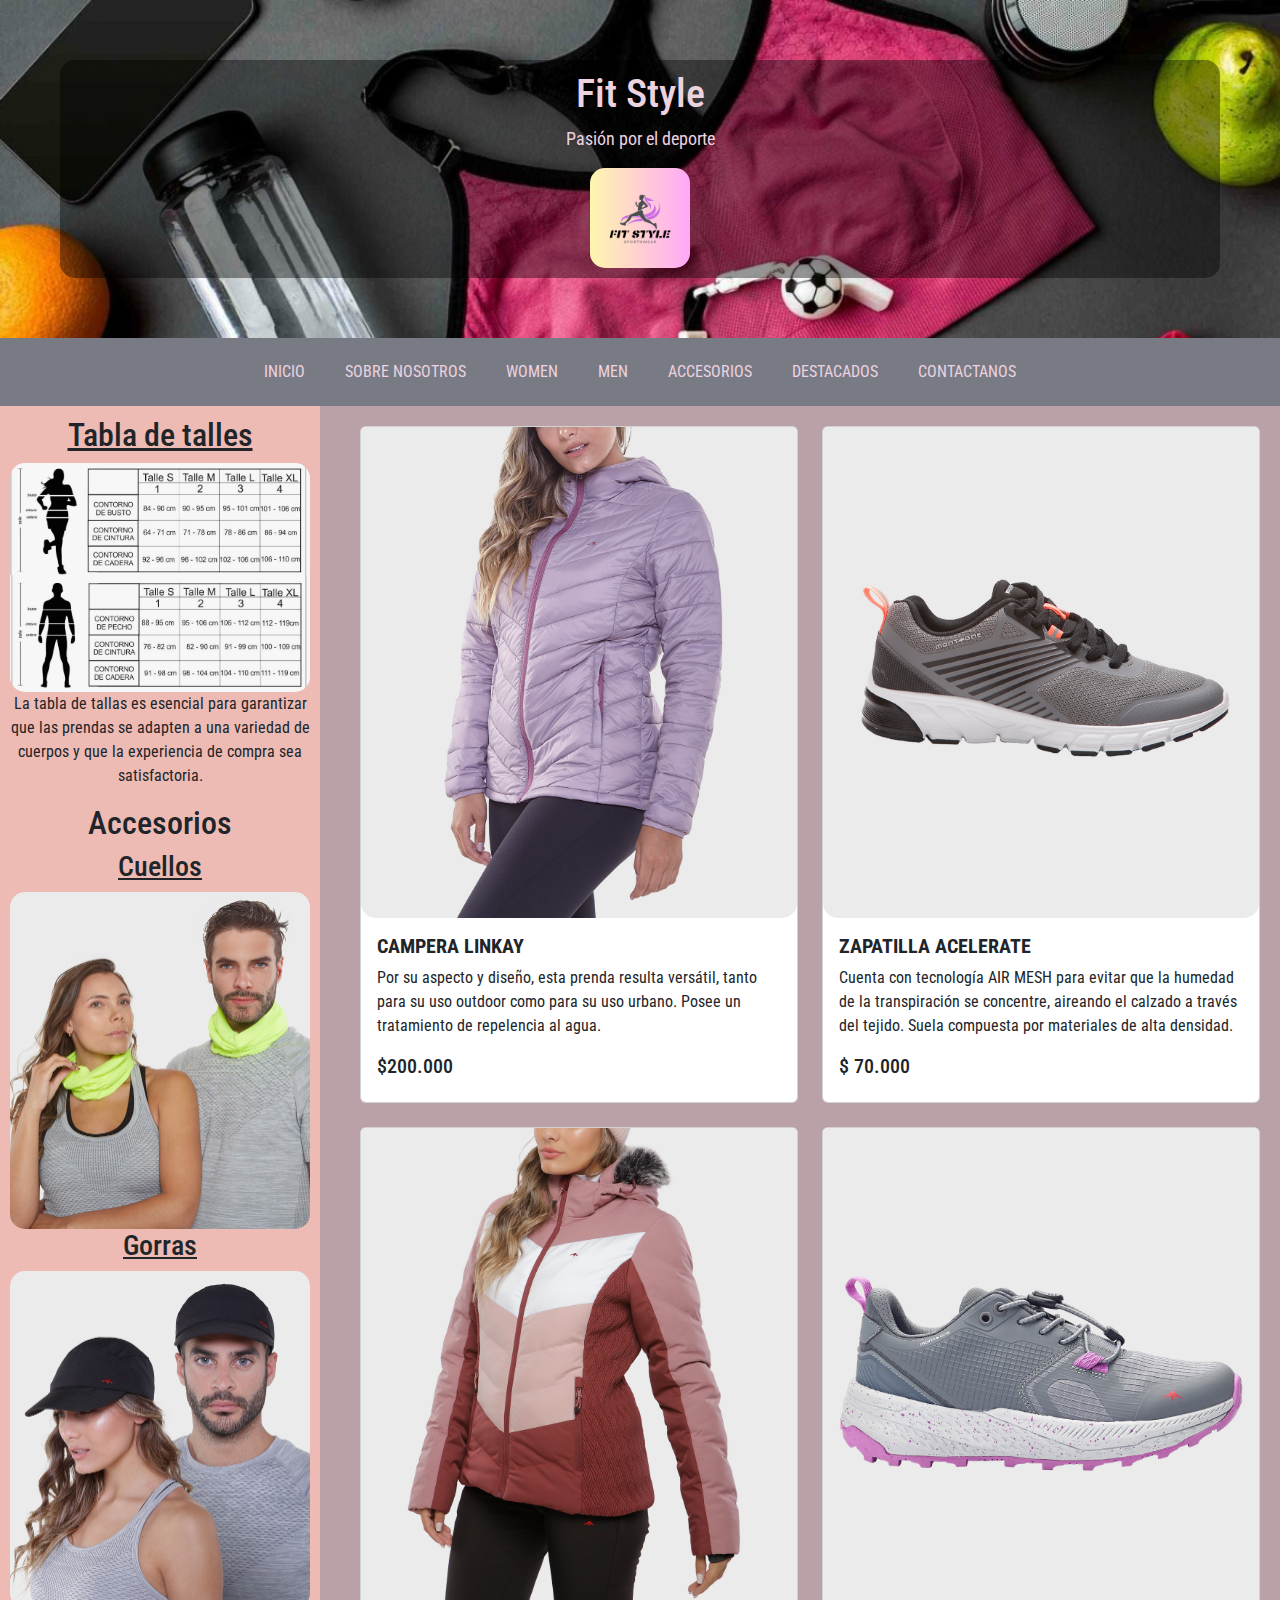
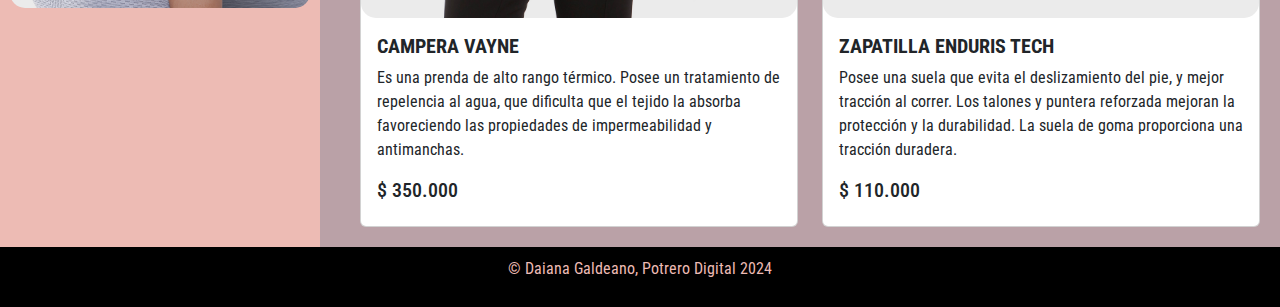
<file: public/views/women.html>
<!DOCTYPE html>
<html lang="en">
<head>
    <meta charset="UTF-8">
    <meta name="viewport" content="width=device-width, initial-scale=1.0">
    <title>WOMEN</title>
<!--bootstrap-->
    <link href="https://cdn.jsdelivr.net/npm/bootstrap@5.3.3/dist/css/bootstrap.min.css" rel="stylesheet" integrity="sha384-QWTKZyjpPEjISv5WaRU9OFeRpok6YctnYmDr5pNlyT2bRjXh0JMhjY6hW+ALEwIH" crossorigin="anonymous">
<!--bootstrap-->
    <link rel="stylesheet" href="../css/style.css">
    <link rel="icon" href="../img/icon.png" type="image/png">
</head>
<body>
<!--HEADER-->
     <header>
        <div>
            <h1>Fit Style</h1>
            <p>Pasión por el deporte</p>
            <a href="../../index.html" class="icon"><img src="../img/icon.png" alt=""></a>
        </div>
    </header>
<!--BARRA NAV-->
<nav class="navbar">
    <a href="../../index.html">INICIO</a>
    <a href="../views/nosotros.html">SOBRE NOSOTROS</a>
    <a href="#">WOMEN</a>
    <a href="../views/men.html">MEN</a>
    <a href="../views/accesorios.html">ACCESORIOS</a>
    <a href="../views/productos destacados.html">DESTACADOS</a>
    <a href="../views/form.html">CONTACTANOS</a>
</nav>
 <!--PARTE PRINCIPAL-->
 <div class="principal">
    <aside>
        <h2 class="asideTitle">Tabla de talles</h2>
        <a href="https://uvarox.com/guia-de-talles/"class="image"><img src="../img/talles.png" alt=""></a>
        <p>La tabla de tallas es esencial para garantizar que las prendas se adapten a una variedad de cuerpos y que la experiencia de compra sea satisfactoria.</p>
        <h2>Accesorios</h2>
        <h3 class="asideTitle">Cuellos</h3>
        <a href="../views/accesorios.html" class="image"> <img src="../img/cuello-multifunctional-headwear.jpg" alt=""></a>
        <h3 class="asideTitle">Gorras</h3>
        <a href="../views/accesorios.html" class="image"> <img src="../img/gorro-training-cap.jpg" alt=""></a>
    </aside>
    <main>
        <div class="row row-cols-1 row-cols-md-2 g-4">
            <div class="col">
              <div class="card">
                <img src="../img/campera-de-mujer-linkay.jpg" class="card-img-top" alt="...">
                <div class="card-body">
                  <h5 class="card-title">Campera Linkay</h5>
                  <p class="card-text">Por su aspecto y diseño, esta prenda resulta versátil, tanto para su uso outdoor como para su uso urbano. Posee un tratamiento de repelencia al agua.</p>
                  <h5>$200.000</h5>
            

                </div>
              </div>
            </div>
            <div class="col">
              <div class="card">
                <img src="../img/zap.jpg" class="card-img-top" alt="...">
                <div class="card-body">
                  <h5 class="card-title">Zapatilla Acelerate </h5>
                  <p class="card-text">Cuenta con tecnología AIR MESH para evitar que la humedad de la transpiración se concentre, aireando el calzado a través del tejido. Suela compuesta por materiales de alta densidad. </p>
                  <h5>$ 70.000</h5>
                
                </div>
              </div>
            </div>
            <div class="col">
              <div class="card">
                <img src="../img/campera-de-mujer-vayne.jpg" class="card-img-top" alt="...">
                <div class="card-body">
                  <h5 class="card-title">Campera Vayne</h5>
                  <p class="card-text"> Es una prenda de alto rango térmico. Posee un tratamiento de repelencia al agua, que dificulta que el tejido la absorba favoreciendo las propiedades de impermeabilidad y antimanchas.</p>
                  <h5>$ 350.000</h5>
                </div>
              </div>
            </div>
            <div class="col">
              <div class="card">
                <img src="../img/zapatillas-de-mujer-enduris-tech.jpg" class="card-img-top" alt="...">
                <div class="card-body">
                  <h5 class="card-title">Zapatilla Enduris Tech</h5>
                  <p class="card-text">Posee una suela que evita el deslizamiento del pie, y mejor tracción al correr. Los talones y puntera reforzada mejoran la protección y la durabilidad. La suela de goma proporciona una tracción duradera.</p>
                  <h5>$ 110.000</h5>
                </div>
              </div>
            </div>
          </div>
    </main>
</div>
<!--FOOTER-->
<footer>
    <p>&copy; Daiana Galdeano, Potrero Digital 2024</p>
</footer>
<!-- Bootstrap JS -->
<script src="https://cdn.jsdelivr.net/npm/bootstrap@5.3.3/dist/js/bootstrap.bundle.min.js" integrity="sha384-YvpcrYf0tY3lHB60NNkmXc5s9fDVZLESaAA55NDzOxhy9GkcIdslK1eN7N6jIeHz" crossorigin="anonymous"></script>
</body>
</html>
</file>
<file: public/css/style.css>
@import url('https://fonts.googleapis.com/css2?family=Roboto+Condensed:ital,wght@0,100..900;1,100..900&display=swap');
/* PALETA DE COLORES
color: #EDD2E0 pink
color: #EDBBB4 naranja
color: #DBABBE lavanda
color: #BAA1A7 marron
color: #797B84 gris */
/* ESTILOS PARA TODO EL DOCUMENTO*/
*{
    box-sizing:border-box ;
}
body {
    margin: 0 ;
    padding: 0;
    font-family: "Roboto Condensed", sans-serif;
    font-size: 16px;
    background-color: #EDBBB4
    height: 100vw;
}

img {
    border-radius: 15px;
}
/* ICONO MARCA*/
.icon img{
    width: 100px;
    height: auto;
}
/* ESTILOS PARA HEADER*/
header{
    padding: 60px;
    text-align: center;
    background-image: url('../img/ropdep.jpg');
    background-repeat: no-repeat;
    background-size: cover;
}
header div {
    padding: 10px;
    border-radius: 15px;
    background-color: rgba(0, 0, 0, 0.4);
    color:#EDD2E0 ;
    font-size: 1.1rem;
}
@media (max-width:800px) {
    header {
        background-position: center;
    }
    
}

/* ESTILOS NAVBAR*/
.navbar {
    display: flex;
    justify-content: center;
    background-color:#797B84 ;
    position: sticky;
    top: 0;
    z-index: 100;
}
.navbar a{
    color: #EDD2E0;
    padding: 14px 20px;
    text-decoration: none;
}
.navbar a:hover{
    background-color: #DBABBE;
    color:#797B84  ;
}
@media (max-width:800px) {
    .navbar{
        flex-direction: column;
        position: unset;
    }
    .navbar a{
        text-align: center;
    }
}
/* ESTILO PARTE PRINCIPAL*/
.principal{
    display: flex;
    flex-wrap: wrap;   
}
aside {
    flex-basis:25% ;
    background-color:#EDBBB4;
    text-align:center;
    padding: 10px;

}
main {
    flex-basis: 75%;
    background-color: #BAA1A7;
    padding: 20px;
    padding-left: 40px;
}
@media (max-width:800px) {
    .principal{
        flex-direction:column ;
    }
    
}
/* ESTILOS ASIDE*/
.image img {
    width: 100%;
    height: auto;
    object-fit: cover;
    transition: 0.5s all ease-in-out;
}
.image:hover img{
    transform: scale(1.07);
}

.asideTitle{
    text-decoration: underline;
}
@media (max-width:800px) {
    .image img{
        width: 60%;
        height: auto;
    }
}
/* ESTILOS MAIN */
main h2{
    text-transform: uppercase;
    margin-top: 10px;
    color:black;
    text-align: center;
}
main img{
    width: 100%;
    object-fit: cover;
}

.verMas{
    display: block;
    background-color: #797B84;
    color: #EDD2E0;
    text-decoration: none;
    text-align: center;
    margin-top: 40px;
    padding: 10px;
    border-radius: 10px;
}
.verMas:hover{
    background-color: #EDD2E0;
    color: #797B84;
}
/*ESTILOS FOOTER*/
footer{
    padding: 10px;
    text-align: center;
    background-color: black;
    color: #EDBBB4;
}

/* ESTILOS FORMULARIO */
form {
    padding: 50px;
    background-color: #EDD2E0;
    text-align: center;
    height: 100%;

}
label {
    background-color: #797B84;
    color: #EDD2E0 ;
    padding: 15px;
    border-radius: 10px;
}
fieldset {
    display: grid;
    grid-template-columns: 40vw 30vw;
    gap: 15px;
    margin: auto;
    width: fit-content;
    font-size: 1.2rem;
    border: 5px dotted #797B84 ;
    margin-top: 10vh;
}
@media (max-width:800px) {
    fieldset {
        display: flex;
        flex-direction: column;
    }

}
legend{
    text-transform: uppercase;
    font-weight: bolder;
    font-size: 1.3rem;
}

.deporte-iframe iframe {
    width: 100%;
    height: 50vh;
    border-radius:20px ;
}
/* ESTILOS CAROUSEL */
.carousel-item img {
    width: 90%;
    height: 500px;
    object-fit: cover;
}
@media (max-width:800px){
    .carousel-item img {
        object-fit: contain;
        height: auto;
    }
.carousel-inner {
    object-fit: contain;
}
}
/* ESTILOS CARD */
.card-title {
    text-align: unset;
    text-transform: uppercase;
    font-weight: bolder;
}
</file>
